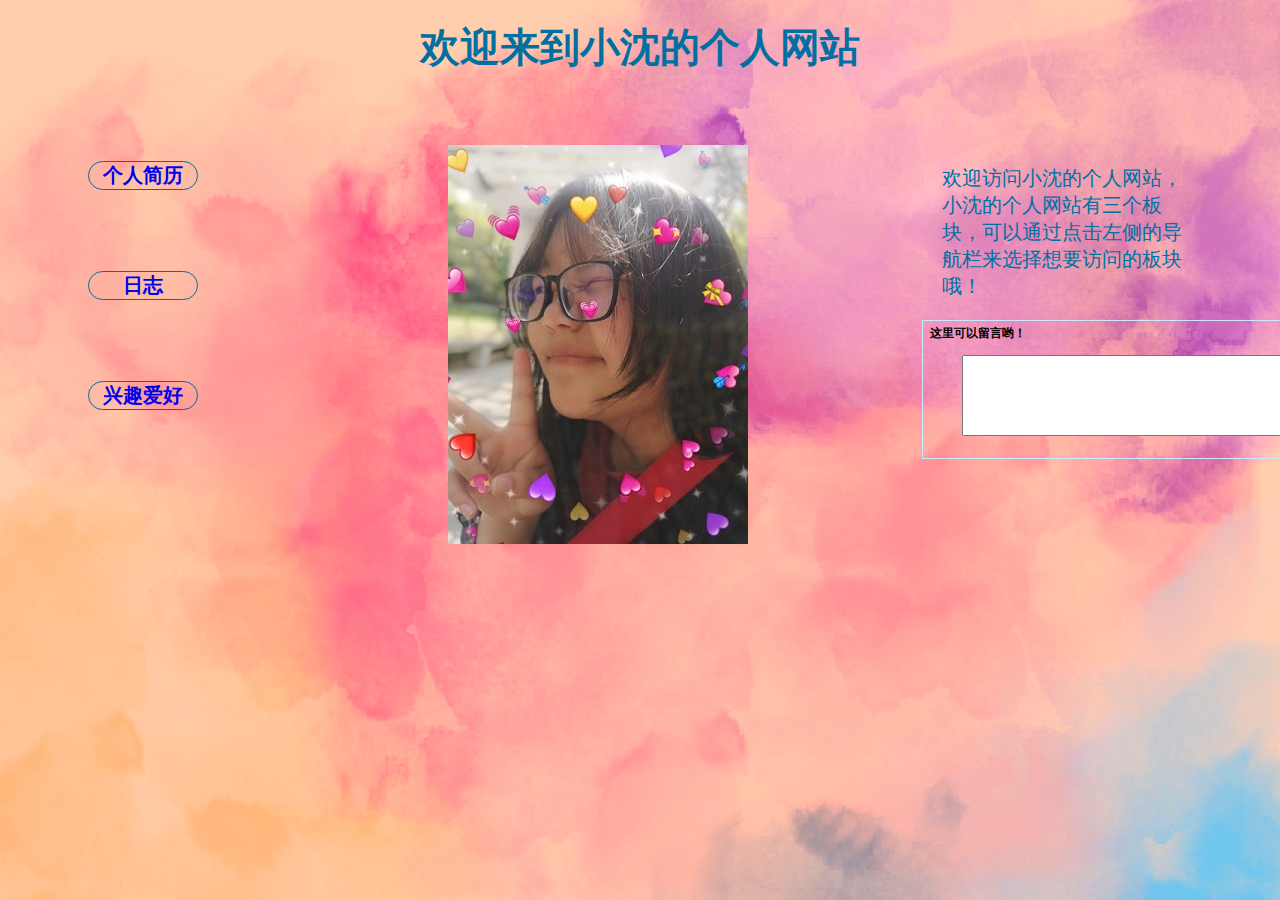
<file: index.html>
<!DOCTYPE html>
<html>

<head>
    <meta charset="UTF-8">
    <title>首页</title>
    <link rel="stylesheet" type="text/css" href="CSS/index.css">
</head>

<body>
<!-- 页眉区header -->
<div class="header">
<h1>
欢迎来到小沈的个人网站
</h1>
</div>
<!-- end of header-->
<!-- 内容区container,内容分为三个部分导航区nav、内容区1container1、内容区2container2 -->
<div class="container">

<!-- 导航区nav -->
<!-- 导航区可选择个人简历，日志，兴趣爱好 -->
<div class="nav">
<ul>
<li><a title="个人简历" href="个人简历.html"><span><P>个人简历</p></span></a></li>
<li><a title="日志" href="日志.html"><span><p>日志</p></span></a></li>
<li><a title="兴趣爱好" href="兴趣爱好.html"><span><p>兴趣爱好</p></span></a></li>
</ul>
</div>
<!-- end of nav -->

<!-- 内容区1container1 -->
<div class="container1">
<div class="p1">
<img src="img/照片2.jpg" style="margin:0 auto;">
</div>
</div>
<!-- end of container1 -->

 <!-- 内容区2container2 -->
<div class="container2">
<div class="cont2-1">
<p>
欢迎访问小沈的个人网站，小沈的个人网站有三个板块，可以通过点击左侧的导航栏来选择想要访问的板块哦！
</p>
</div>
<div class="cont2-2">
  <table class="bd">
  <tbody>
  <tr>
  <td class="bd1">
  这里可以留言哟！
  <br>
  </td>
  </tr>
  <tr>
  <td class="bd2">
  <textarea name="想法" rows="5" cols="40"></textarea>
  </td>
  </tr>
  </tbody>
  </table>
 </div>   
</div>
<!-- end of container2 -->
    
</div>
<!-- end of container -->
</body>
</html>
</file>
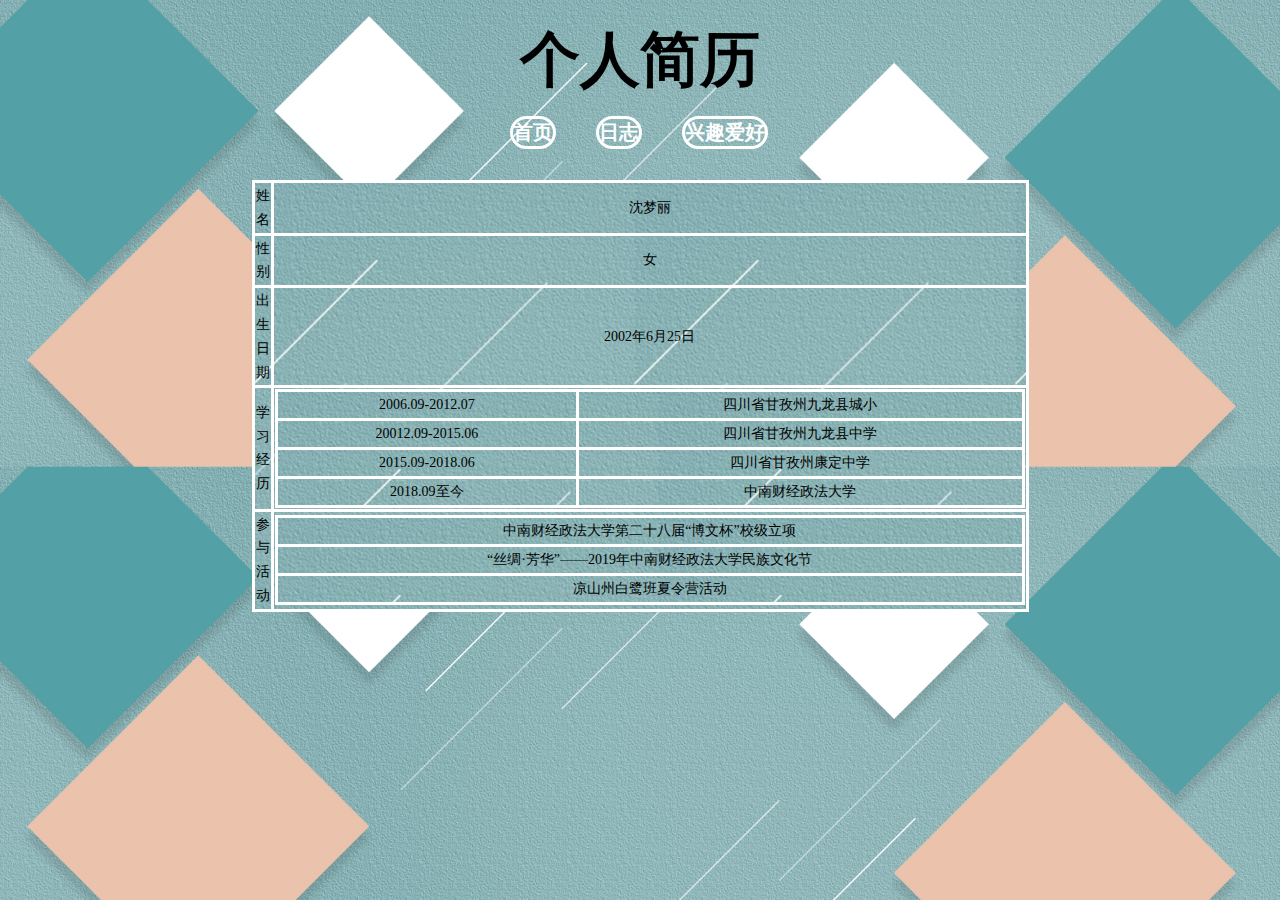
<file: 个人简历.html>
<!DOCTYPE html>
<html>

<head>
    <meta charset="UTF-8">
    <title>个人简历</title>
    <link rel="stylesheet" type="text/css" href="CSS/个人简历.css">
</head>

<body>
<!-- 页眉区header -->
<div class="header">
<h1>
个人简历
</h1>
</div>
<!-- end of header-->

<!-- 导航区nav -->
<div class="nav">
<ul>
<li><a title="首页" href="index.html"><span class="btm">首页</span></a></li>
<li><a title="日志" href="日志.html"><span class="btm">日志</span></a></li>
<li><a title="兴趣爱好" href="兴趣爱好.html"><span class="btm">兴趣爱好</span></a></li>
</ul>
</div>
<!-- end of nav -->

<!-- 内容区container -->
<div class="container">
<table>

<tr>
<td>姓名</td>
<td>沈梦丽</td>
</tr>

<tr>
<td>性别</td>
<td>女</td>
</tr>

<tr>
<td>出生日期</td>
<td>2002年6月25日</td>
</tr>

<tr>
<td>学习经历</td>
<td><table>
<tr>
<td>2006.09-2012.07</td>
<td>四川省甘孜州九龙县城小</td>
</tr> 
<tr>
<td>20012.09-2015.06</td>
<td>四川省甘孜州九龙县中学</td>
</tr>
<tr>
<td>2015.09-2018.06</td>
<td>四川省甘孜州康定中学</td>
</tr>
<tr>
<td>2018.09至今</td>
<td>中南财经政法大学</td>
</tr>
</table></td>
</tr>

<tr>
<td>参与活动</td>
<td><table>
<tr>
<td>中南财经政法大学第二十八届“博文杯”校级立项</td>
</tr> 
<tr>
<td>“丝绸·芳华”——2019年中南财经政法大学民族文化节</td>
</tr>
<tr>
<td>凉山州白鹭班夏令营活动</td>
</tr>
</table></td>
</tr>

</table>
</div>
<!-- end of container -->
</body>
</html>
</file>
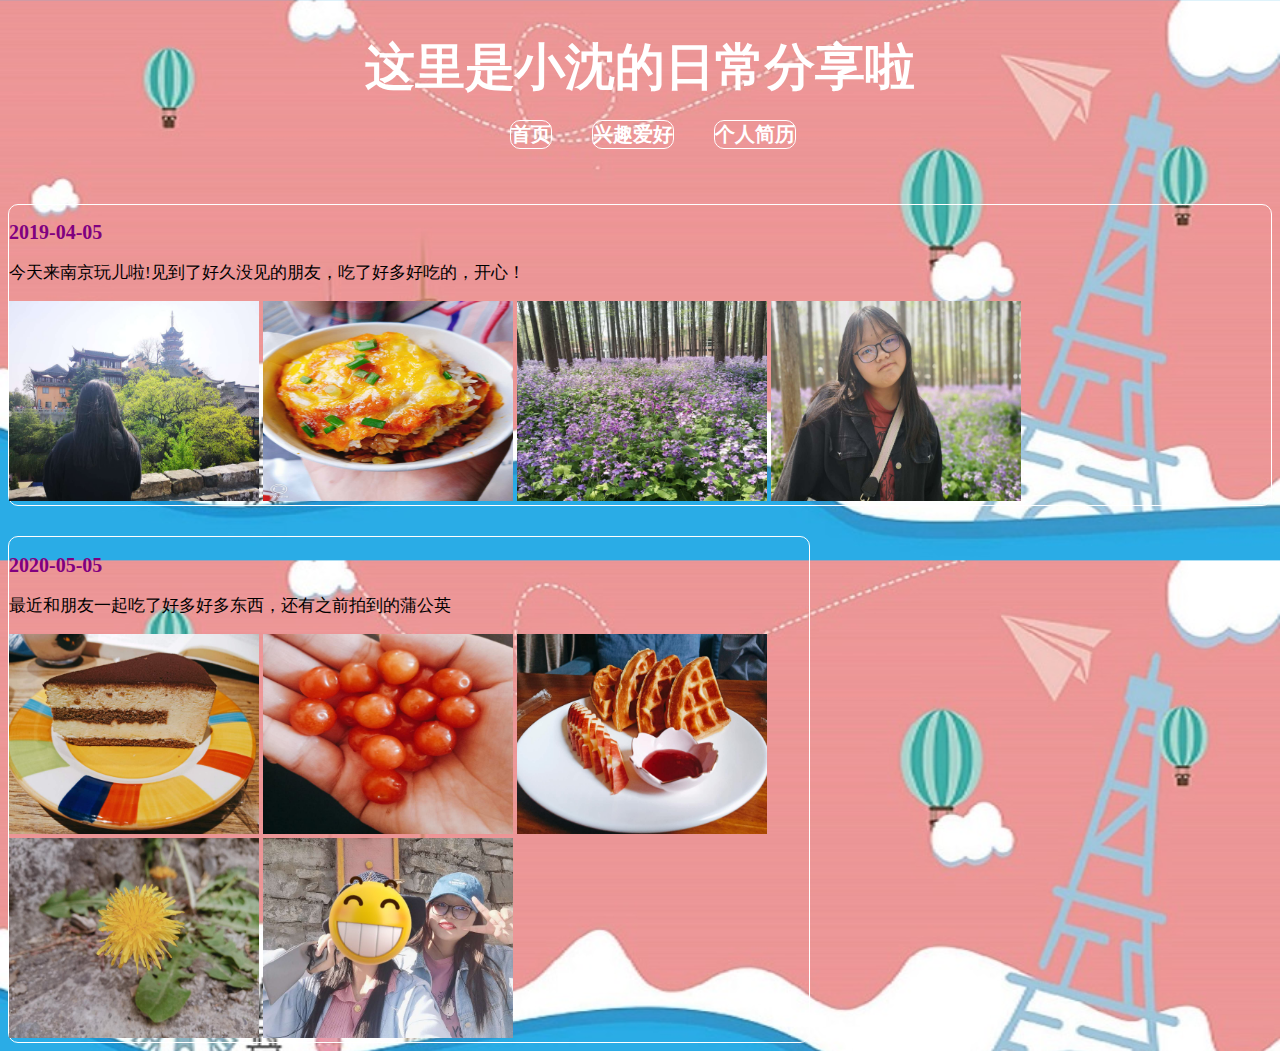
<file: 日志.html>
<!DOCTYPE html>
<html>

<head>
    <meta charset="UTF-8">
    <title>日志</title>
    <link rel="stylesheet" type="text/css" href="CSS/日志.css">
</head>

<body>
<!-- 页眉区header -->
<div class="header">
<h1>
这里是小沈的日常分享啦
</h1>
</div>
<!-- end of header-->

<!-- 导航区nav 通过导航区和访问首页、兴趣爱好和个人简历页面-->
<div class="nav">
<ul>
<li><a title="首页" href="index.html"><span>首页</span></a></li>
<li><a title="日志" href="兴趣爱好.html"><span>兴趣爱好</span></a></li>
<li><a title="个人简历" href="个人简历.html"><span>个人简历</span></a></li>
</ul>
</div>
<!-- end of nav -->

<!-- 内容区container 内容区分内容区1 cont1和内容区2 cont2 -->
<div class="container">
<!-- 内容区1 cont1 -->
<div class="cont1">
<h2>2019-04-05</h2>
<p>今天来南京玩儿啦!见到了好久没见的朋友，吃了好多好吃的，开心！</p>
<img src="img/照片1-2.jpg" width="250px" height="200px">
<img src="img/照片1-3.jpg" width="250px" height="200px">
<img src="img/照片1-4.jpg" width="250px" height="200px">
<img src="img/照片1-1.jpg" width="250px" height="200px">
</div>
<!-- end of cont1 -->

<!-- 内容区2 cont2 -->
<div class="cont2">
<h2>2020-05-05</h2>
<p>最近和朋友一起吃了好多好多东西，还有之前拍到的蒲公英</p>
<img src="img/照片2-1.jpg" width="250px" height="200px">
<img src="img/照片2-2.jpg" width="250px" height="200px">
<img src="img/照片2-3.jpg" width="250px" height="200px">
<img src="img/照片2-4.jpg" width="250px" height="200px">
<img src="img/照片2-5.jpg" width="250px" height="200px">
</div>
<!-- end of cont2 -->
</div>
<!-- end of container -->
</body>
</html>
</file>
<file: CSS/index.css>
body
{
	background-image:url(../img/3.jpg);
}
.header
{
height:80px;
color:#0070a3;
}
.container{
	margin-top:20px;
}
.nav{
	float:left;
	margin:25px 40px 25px 40px;
	width:150px;
	height:450px;
	text-align:center;
}
.container1
{
	float:left;
	margin:25px 10px 25px 20px;
	width:500px;
	height:450px;
	
}
.container2
{
	float:right;
	margin:25px 80px 25px 10px;
	width:250px;
	height:450px;
}
h1{
	font-size:40px;
	text-align:center;
	margin-top:20px;
}
ul{
	list-style:none;
	
}
a{
    display: block;
	height:100px;
    font-size: 20px;
    font-weight: bold;
	text-decoration:none;
	
}
.p1{
	float:right;
	margin-right:10px;
}
.container2 p{
	font-size:20px;
	color:#0070a3;
font-family:Cursive;		
}
.nav p{
	margin-top:10px;
	border-radius:30px;
	border:1px solid;
	border-color:#0070a3;
	font-family:Cursive;
}
.cont2-2{
	width:100px;
}
.bd{
	
    margin-left: -20px;
    border: 1px solid #cce8ff;
}
td.bd1{
	font-family: verdana;
    font-size: 12px;
    font-weight: bold;
    text-align: left;
    padding:2px 5px 0px 5px;
}
td.bd2{
	padding:11px 24px 16px 37px;
	text-align:left;
}
</file>
<file: CSS/个人简历.css>
body
{
	background-image:url(../img/5.jpg);
	background-size:100%;
}
.header
{
height:80px;
}
.container{
	height:300px;
	margin-top:80px;
}
.nav{
	width:400px;
	margin:0 auto;
}
h1{
	font-size:60px;
	text-align:center;
	margin-top:20px;
}
ul{
	list-style:none; 
    width:400px;	
}
li{
	border-radius:30px;
	border:3px solid;
	border-color:white;
	font-family:Cursive;
	text-align:center;
	margin:0 10px 0 30px;
	float:left;
}
a{
    display: block;
    font-size: 20px;
    font-weight: bold;
	text-decoration:none;
	color:white;	
}

table{
	text-align:center;
	margin:0 auto;
	background-image:url(../img/6.jpg);
	border-collapse: collapse;
    border-spacing: 0;
	width:750px;
}

td{
	border:solid #fff;	
}
tr{
	line-height:1.7;
	font-size:14px;
}
</file>
<file: CSS/日志.css>
body
{
	background-image:url(../img/1.jpg);
	background-size:100%;
}
.header
{
text-align:center;
height:70px;
}
h1{
	font-size:50px;
	font-family:Cursive;
	color:white;
}
.container{
	margin-top:100px;
}
.nav{
	width:400px;
	margin:0 auto;
	height:100%;
}
ul{
	list-style:none; 
    width:400px;	
}
li{
	border-radius:10px;
	border:1px solid;
	border-color:white;
	font-family:Cursive;
	text-align:center;
	margin:0 10px 0 30px;
	float:left;
}
a{
    display: block;
    font-size: 20px;
    font-weight: bold;
	text-decoration:none;
	color:white;	
}
h2{
	font-size:20px;
	color:purple;
}
p{
	font-size:17px;
}
.cont1 
{
	border-radius:10px;
	border:1px solid;
	border-color:white;
}
.cont2 
{
	border-radius:10px;
	border:1px solid;
	border-color:white;
	width:800px;
	margin-top:30px;
}
</file>
